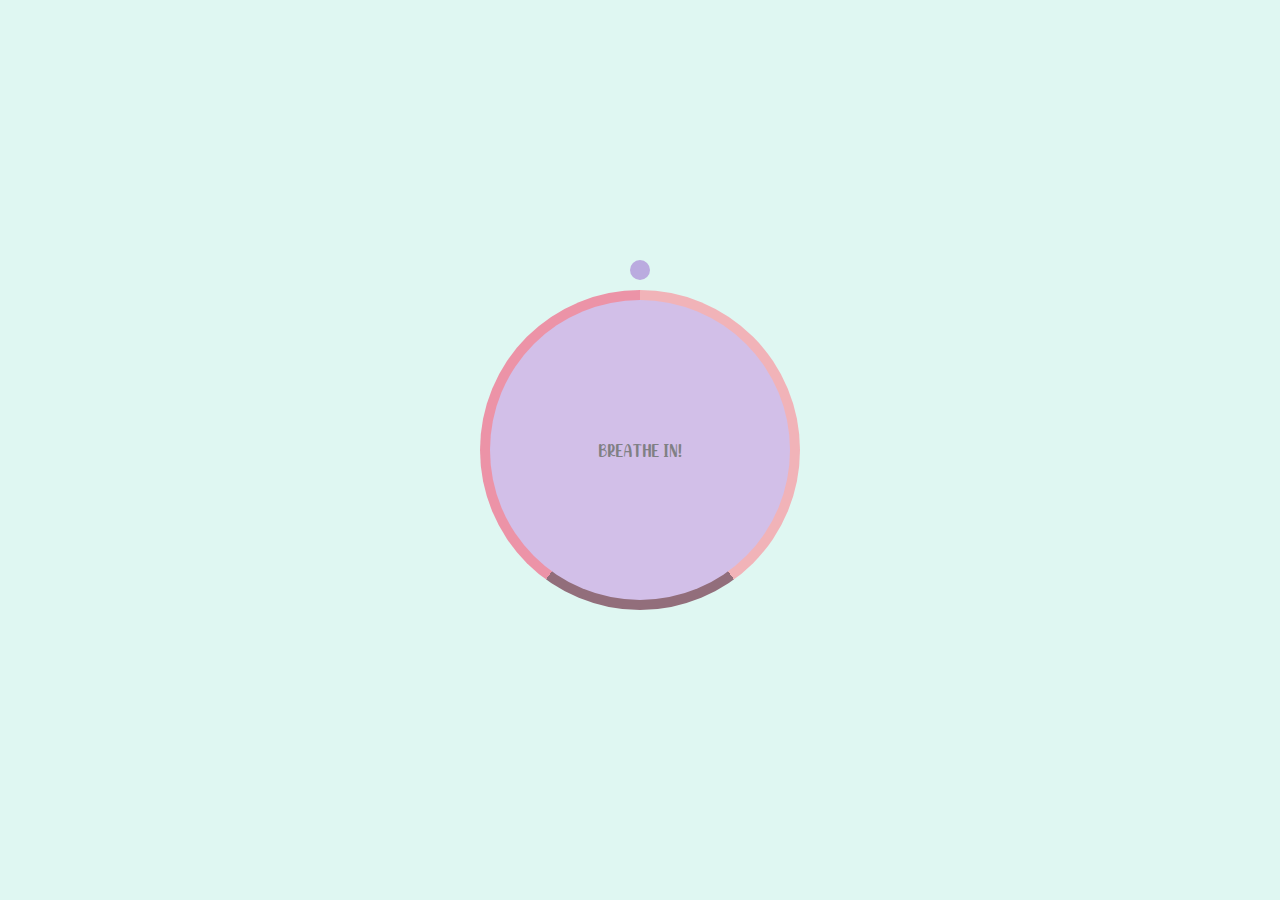
<file: src/breatheHoe.html>
<!DOCTYPE html>
<html lang="en">
  <head>
    <meta charset="UTF-8" />
    <meta name="viewport" content="width=device-width, initial-scale=1.0" />
    <link rel="stylesheet" href="breathing.css"/>
  </head>
  <body>
    <div class="container" id="container">
      <div class="circle"></div>

      <p id="text"></p>

      <div class="pointer-container">
        <span class="pointer"></span>
      </div>

      <div class="gradient-circle"></div>
    </div>

    <script src="breathing.js"></script>
  </body>
</html>
</file>
<file: src/breathing.css>
@font-face {
    font-family: 'HashedBrowns';
    font-style: normal;
    font-weight: normal;
    src: url('../fonts/HashedBrowns.ttf');
}

* {
  box-sizing: border-box;
}

body {
  background: #DFF7F2;
  color: #808084;
  font-family: 'HashedBrowns', sans-serif;
  font-size: large;
  min-height: 100vh;
  overflow: hidden;
  display: flex;
  flex-direction: column;
  align-items: center;
  margin: 0;
}


.container {
  display: flex;
  align-items: center;
  justify-content: center;
  margin: auto;
  height: 300px;
  width: 300px;
  position: relative;
  transform: scale(1);
}

.circle {
  background-color: #D2BFE8;
  height: 100%;
  width: 100%;
  border-radius: 50%;
  position: absolute;
  top: 0;
  left: 0;
  z-index: -1;
}

.gradient-circle {
  background: conic-gradient(
    #F1B3B8 0%,
    #F1B3B8 40%,
    #926E7B 40%,
    #926E7B 60%,
    #EC93A7 60%,
    #EC93A7 100%
  );
  height: 320px;
  width: 320px;
  z-index: -2;
  border-radius: 50%;
  position: absolute;
  top: -10px;
  left: -10px;

}

.pointer {
  background-color: #BAABDF;
  border-radius: 50%;
  height: 20px;
  width: 20px;
  display: block;
}

.pointer-container {
  position: absolute;
  top: -40px;
  left: 140px;
  width: 20px;
  height: 190px;
  animation: rotate 7.5s linear forwards infinite;
  transform-origin: bottom center;
}

@keyframes rotate {
  from {
    transform: rotate(0deg);
  }

  to {
    transform: rotate(360deg);
  }
}

.container.grow {
  animation: grow 3s linear forwards;
}

@keyframes grow {
  from {
    transform: scale(1);
  }

  to {
    transform: scale(1.2);
  }
}

.container.shrink {
  animation: shrink 3s linear forwards;
}

@keyframes shrink {
  from {
    transform: scale(1.2);
  }

  to {
    transform: scale(1);
  }
}
</file>
